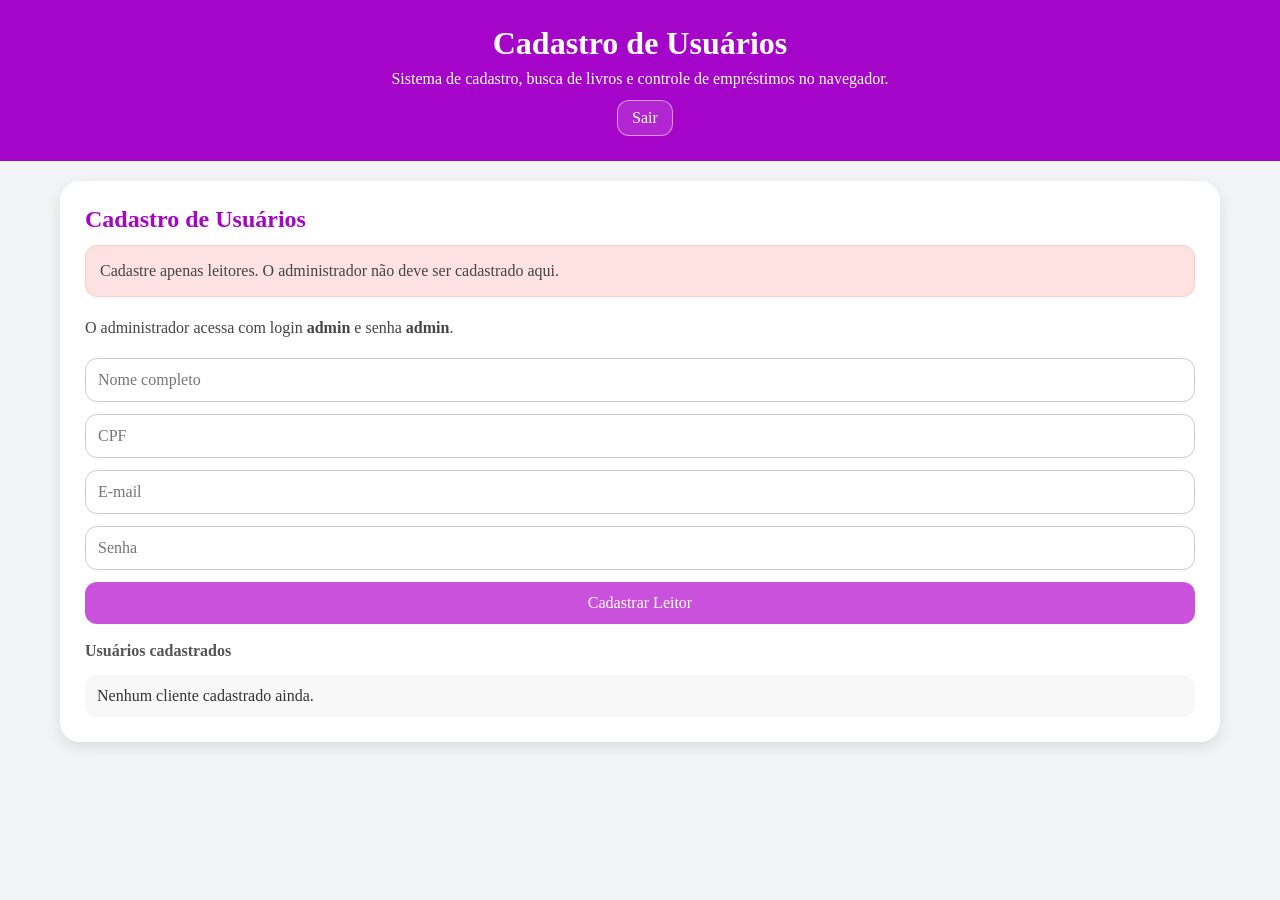
<file: index.html>
﻿<!DOCTYPE html>
<html lang="pt-br">

<head>
    <meta charset="UTF-8">
    <meta name="viewport" content="width=device-width, initial-scale=1.0">
    <title>BiblioTech</title>
    <link rel="stylesheet" href="style.css">
</head>

<body>
    <header class="topo">
        <div>
            <h1>Cadastro de Usuários</h1>
            <p>Sistema de cadastro, busca de livros e controle de empréstimos no navegador.</p>
        </div>
        <div class="badge">
            <span id="usuarioLogado"></span>
            <button id="btnLogout" type="button" class="logout-btn">Sair</button>
        </div>
    </header>

    <main class="conteudo">
        <section class="painel painel-clientes card">
            <h2>Cadastro de Usuários</h2>
            <p class="warning-text">Cadastre apenas leitores. O administrador não deve ser cadastrado aqui.</p>
            <p>O administrador acessa com login <strong>admin</strong> e senha <strong>admin</strong>.</p>
            <form id="formCliente" class="form-painel">
                <input id="nome" type="text" placeholder="Nome completo" autocomplete="name">
                <input id="cpf" type="text" placeholder="CPF" autocomplete="off">
                <input id="email" type="email" placeholder="E-mail" autocomplete="email">
                <input id="senha" type="password" placeholder="Senha" autocomplete="new-password">
                <button type="submit">Cadastrar Leitor</button>
            </form>
            <div class="subtitulo">Usuários cadastrados</div>
            <ul id="listaClientes" class="lista"></ul>
        </section>

    </main>

    <script src="script.js"></script>
</body>

</html>
</file>
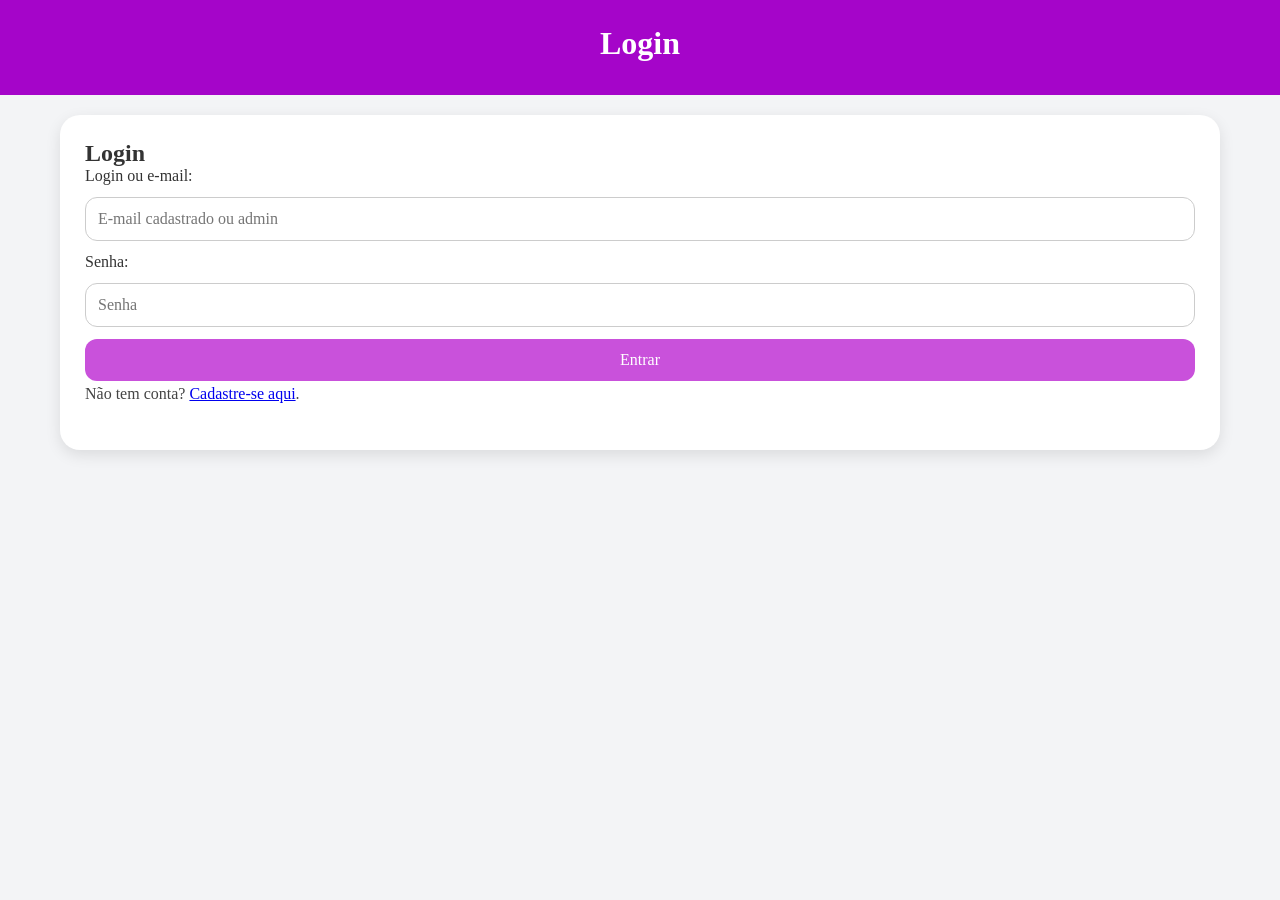
<file: BuscaLivros.html>
<!DOCTYPE html>
<html lang="pt-BR">

<head>
    <meta charset="UTF-8">
    <meta name="viewport" content="width=device-width, initial-scale=1.0">
    <title>Biblioteca</title>
    <link rel="stylesheet" href="style.css">
</head>

<body>
    <header class="topo">
        <div>
            <h1>Busca de Livros</h1>
        </div>
        <div class="badge">
            <span id="usuarioLogado"></span>
            <button id="btnLogout" type="button" class="logout-btn">Sair</button>
        </div>
    </header>

    <main class="conteudo">
        <section class="painel painel-busca card">
            <h2>Busca de Livros</h2>
            <p>Busque e confirme o empréstimo do livro selecionado.</p>
            <div class="form-painel busca">
                <input id="termoBusca" type="text" placeholder="Digite o nome do livro">
                <button id="btnBuscarLivro" type="button">Buscar</button>
            </div>
            <div id="buscaStatus" class="status"></div>
            <div id="resultados" class="grid-livros"></div>
            <div id="detalhesLivro" class="detalhes-livro"></div>
            <div class="subtitulo">Histórico de livros já pegos</div>
            <ul id="historicoEmprestimos" class="lista"></ul>
        </section>
    </main>

    <script src="script.js"></script>

</body>

</html>
</file>
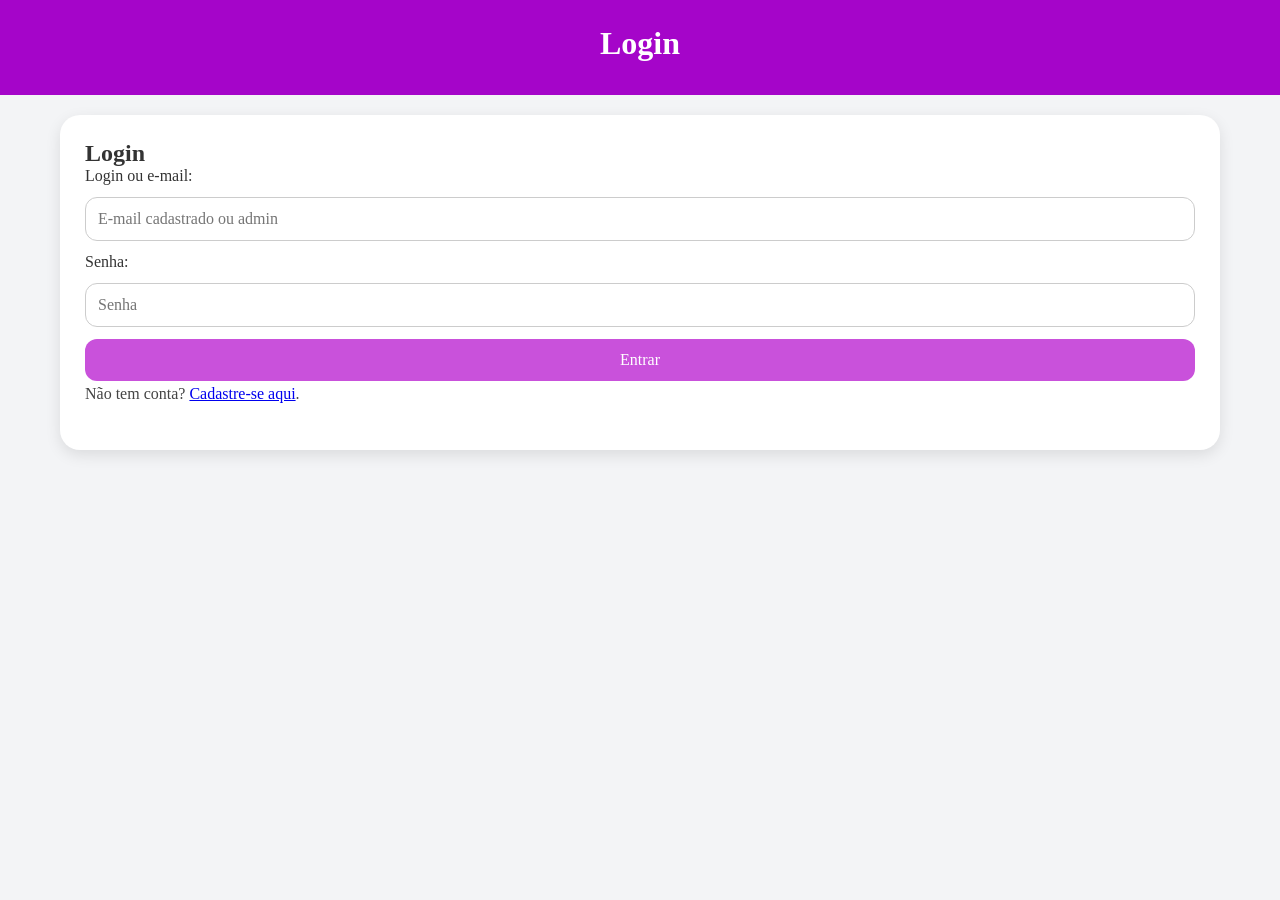
<file: ControleEmprestimo.html>
<!DOCTYPE html>
<html lang="pt-br">

<head>
    <meta charset="UTF-8">
    <meta name="viewport" content="width=device-width, initial-scale=1.0">
    <title>Controle de Empréstimo</title>
    <link rel="stylesheet" href="style.css">
</head>

<body>
    <header class="topo">
        <div>
            <h1>Controle de Empréstimo</h1>
        </div>
        <div class="badge">
            <span id="usuarioLogado"></span>
            <button id="btnLogout" type="button" class="logout-btn">Sair</button>
        </div>
    </header>

    <main class="conteudo">
        <section class="painel painel-emprestimos card">
            <h2>Gerenciar Empréstimos</h2>
            <p>Somente o administrador vê esta página. Aqui estão os empréstimos registrados.</p>
            <div class="subtitulo">Empréstimos ativos</div>
            <ul id="listaEmprestimos" class="lista"></ul>
        </section>
    </main>

    <script src="script.js"></script>
</body>

</html>
</file>
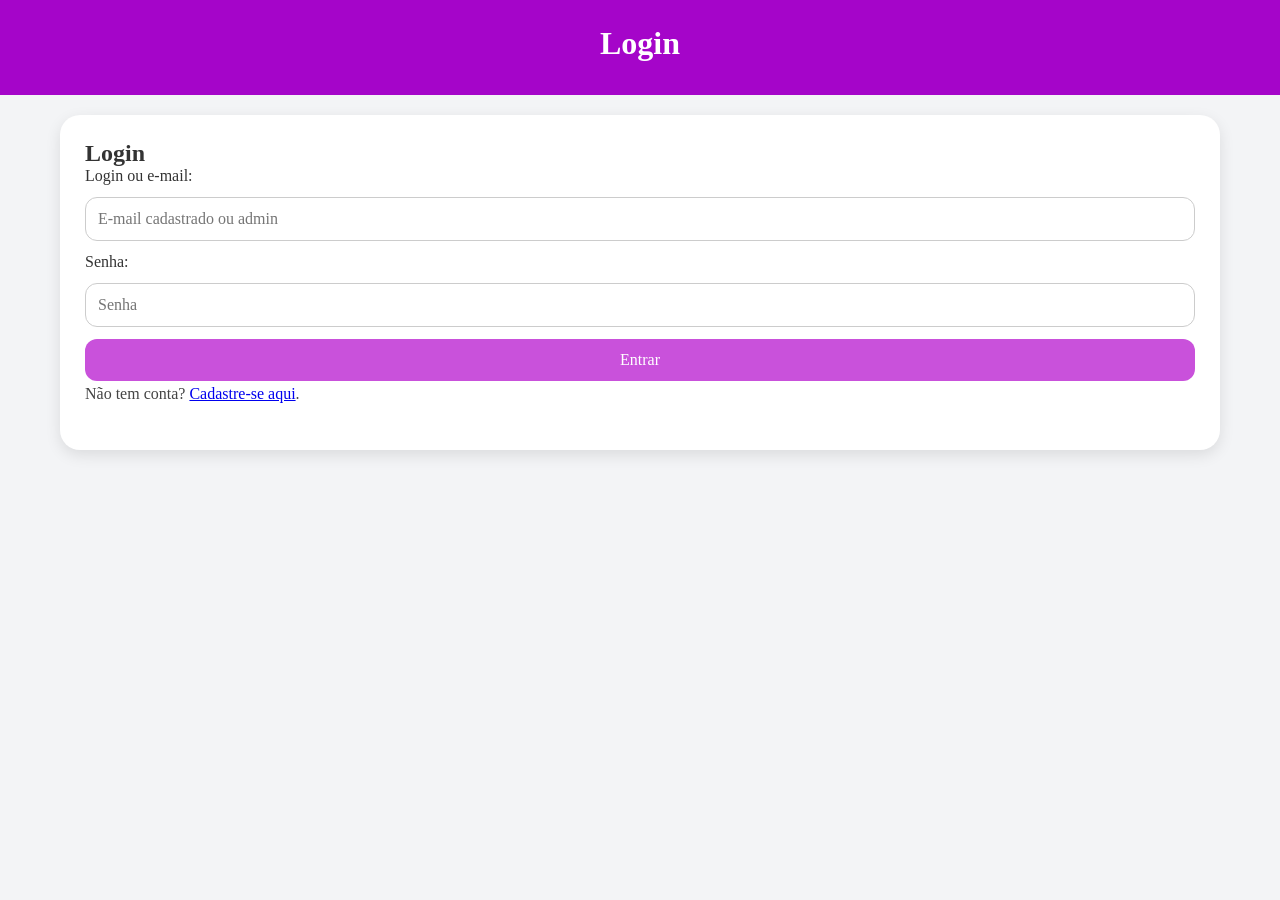
<file: Login.html>
<!DOCTYPE html>
<html lang="pt-BR">
<head>
    <meta charset="UTF-8">
    <meta name="viewport" content="width=device-width, initial-scale=1.0">
    <title>Login</title>
    <link rel="stylesheet" href="style.css">
</head>
<body>
    <header class="topo">
       
        <div>
            <h1>Login</h1>
        </div>
    </header>
    <main class="conteudo">
        <section class="painel card">
            <h1>Login</h1>
    <form id="formLogin" class="form-painel">
        <label for="username">Login ou e-mail:</label>
        <input type="text" id="username" name="username" placeholder="E-mail cadastrado ou admin" required>

        <label for="password">Senha:</label>
        <input type="password" id="password" name="password" placeholder="Senha" required>

        <button type="submit">Entrar</button>
    </form>
    <p>Não tem conta? <a href="index.html">Cadastre-se aqui</a>.</p>
    <script src="script.js"></script>
</body>
</html>
</file>
<file: style.css>
﻿*{
    margin:0;
    padding:0;
    box-sizing:border-box;
}

body{
    font-family:Arial, Helvetica, sans-serif;
    background:#f3f4f6;
    color:#333;
}

body,
input,
button,
select{
    font:inherit;
}

/* HEADER */

.topo{
    background:#a505c9;
    color:#fff;
    text-align:center;
    padding:25px;
}

.topo h1{
    margin-bottom:8px;
}

/* MENU */

nav{
    background:#8a04aa;
    display:flex;
    justify-content:center;
    gap:20px;
    padding:12px;
}

nav a{
    color:white;
    text-decoration:none;
    font-weight:bold;
    transition:.3s;
}

nav a:hover{
    color:#ffd6ff;
}

.badge{
    margin-top:12px;
    display:flex;
    justify-content:center;
    gap:10px;
    align-items:center;
    color:#fff;
}

.logout-btn{
    background:#ffffff22;
    border:1px solid rgba(255,255,255,.5);
    color:white;
    padding:8px 14px;
    border-radius:12px;
}

.logout-btn:hover{
    background:#ffffff44;
}

/* CONTEÚDO */

.conteudo{
    max-width:1200px;
    margin:auto;
    padding:20px;
}

.card{
    background:white;
    border-radius:20px;
    padding:25px;
    box-shadow:0 5px 15px rgba(0,0,0,.1);
}

.painel h2{
    color:#a505c9;
    margin-bottom:12px;
}

.painel p{
    margin-bottom:18px;
    line-height:1.6;
    color:#444;
}

.subtitulo{
    margin-top:18px;
    margin-bottom:12px;
    font-weight:bold;
    color:#555;
}

.status{
    margin-bottom:15px;
    font-weight:bold;
    color:#a505c9;
}

.form-painel.emprestimo{
    grid-template-columns:1fr auto;
}

@media(max-width:768px){
    .form-painel.emprestimo{
        grid-template-columns:1fr;
    }
}

/* FORMULÁRIOS */

.form-painel{
    display:grid;
    gap:12px;
}

.form-painel.busca{
    grid-template-columns:1fr auto;
}

input,
select{
    width:100%;
    padding:12px;
    border:1px solid #ccc;
    border-radius:12px;
}

input:focus,
select:focus{
    outline:none;
    border-color:#a505c9;
}

/* BOTÕES */

button{
    background:#c951db;
    color:white;
    border:none;
    padding:12px 20px;
    border-radius:12px;
    cursor:pointer;
    transition:.3s;
}

button:hover{
    background:#a505c9;
}

.warning-text{
    color:#b91c1c;
    background:#fee2e2;
    padding:12px 14px;
    border-radius:12px;
    border:1px solid #fecaca;
    margin-bottom:14px;
}

/* LISTAS */

.lista{
    list-style:none;
    margin-top:15px;
    display:grid;
    gap:10px;
}

.lista li{
    background:#f8f8f8;
    padding:12px;
    border-radius:12px;
    display:flex;
    justify-content:space-between;
    align-items:center;
    gap:10px;
}

.lista li button{
    background:#ef4444;
}

.lista li button:hover{
    background:#dc2626;
}

/* BUSCA DE LIVROS */

.grid-livros{
    margin-top:20px;
    display:grid;
    grid-template-columns:repeat(auto-fill,minmax(220px,1fr));
    gap:20px;
}

.card-livro{
    background:white;
    border-radius:15px;
    border:1px solid #ddd;
    padding:15px;
    display:flex;
    flex-direction:column;
    gap:10px;
    position:relative;
}

.card-actions{
    display:flex;
    gap:10px;
    flex-wrap:wrap;
}

.card-livro.selecionado{
    border-color:#a505c9;
    box-shadow:0 0 0 2px rgba(165,5,201,.15);
}

.selected-label{
    position:absolute;
    top:14px;
    right:14px;
    background:#a505c9;
    color:white;
    padding:6px 10px;
    border-radius:999px;
    font-size:0.8rem;
    font-weight:bold;
}

.card-livro img{
    width:100%;
    height:300px;
    object-fit:cover;
    border-radius:10px;
}

.card-livro h3{
    font-size:1rem;
}

.card-livro p{
    color:#666;
}

.card-livro button{
    margin-top:auto;
}

.card-livro.selecionado{
    border-color:#a505c9;
    box-shadow:0 0 0 2px rgba(165,5,201,.15);
}

/* LIVRO SELECIONADO */

.detalhes-livro{
    margin-top:20px;
    background:#f8f8f8;
    border-radius:15px;
    padding:15px;
    display:flex;
    gap:20px;
    align-items:flex-start;
}

.detalhes-livro img{
    width:120px;
    border-radius:10px;
}

/* EMPRÉSTIMOS */

.card-emprestimo{
  background:#f8f8f8;
    border-radius:15px;
    padding:15px;
    display:flex;
    align-items:flex-start;
    gap:20px;
    margin-top:15px;
}


.card-emprestimo img{
   width:90px;
    height:130px;
    object-fit:cover;
    border-radius:10px;
    flex-shrink:0;
}

.card-emprestimo div{
    flex:1;
}

.card-emprestimo h3{
    margin:0 0 10px;
    color:#a505c9;
}

.card-emprestimo p{
    margin:5px 0;
}

.card-emprestimo button{
    width:fit-content;
    background:#ef4444;
}

.card-emprestimo button:hover{
    background:#dc2626;
}

/* STATUS */

.status{
    margin-bottom:15px;
    font-weight:bold;
    color:#a505c9;
}

/* RESPONSIVO */

@media(max-width:768px){

    nav{
        flex-direction:column;
        align-items:center;
    }

    .form-painel.busca{
        grid-template-columns:1fr;
    }

    .detalhes-livro{
        flex-direction:column;
        align-items:center;
        text-align:center;
    }

    .card-emprestimo{
        grid-template-columns:1fr;
    }
}
</file>
